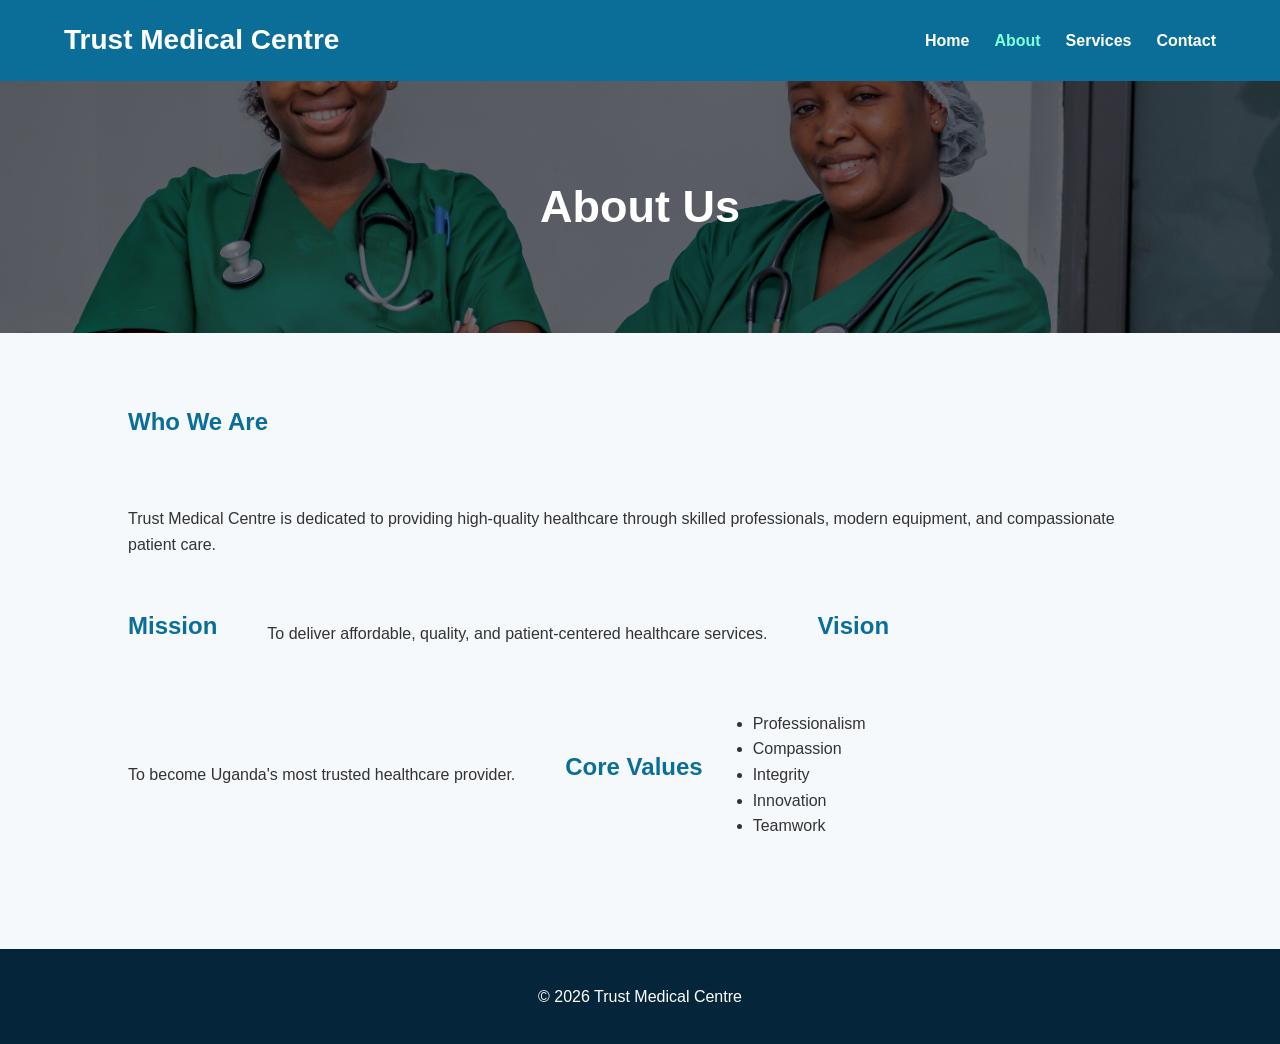
<file: about.html>
<!DOCTYPE html>
<html lang="en">
<head>
<meta charset="UTF-8">
<meta name="viewport" content="width=device-width, initial-scale=1.0">
<title>About | Trust Medical Centre</title>
<link rel="stylesheet" href="style.css">
</head>

<body>

<header>
<nav>
<div class="logo">Trust Medical Centre</div>

<ul>
<li><a href="index.html">Home</a></li>
<li><a href="about.html" class="active">About</a></li>
<li><a href="services.html">Services</a></li>
<li><a href="contact.html">Contact</a></li>
</ul>

</nav>
</header>

<section class="page-banner">
<h1>About Us</h1>
</section>

<section class="container">

<h2>Who We Are</h2>

<p>
Trust Medical Centre is dedicated to providing high-quality healthcare through skilled professionals, modern equipment, and compassionate patient care.
</p>

<h2>Mission</h2>

<p>
To deliver affordable, quality, and patient-centered healthcare services.
</p>

<h2>Vision</h2>

<p>
To become Uganda's most trusted healthcare provider.
</p>

<h2>Core Values</h2>

<ul>
<li>Professionalism</li>
<li>Compassion</li>
<li>Integrity</li>
<li>Innovation</li>
<li>Teamwork</li>
</ul>

</section>

<footer>

<p>&copy; 2026 Trust Medical Centre</p>

</footer>

</body>
</html>
</file>
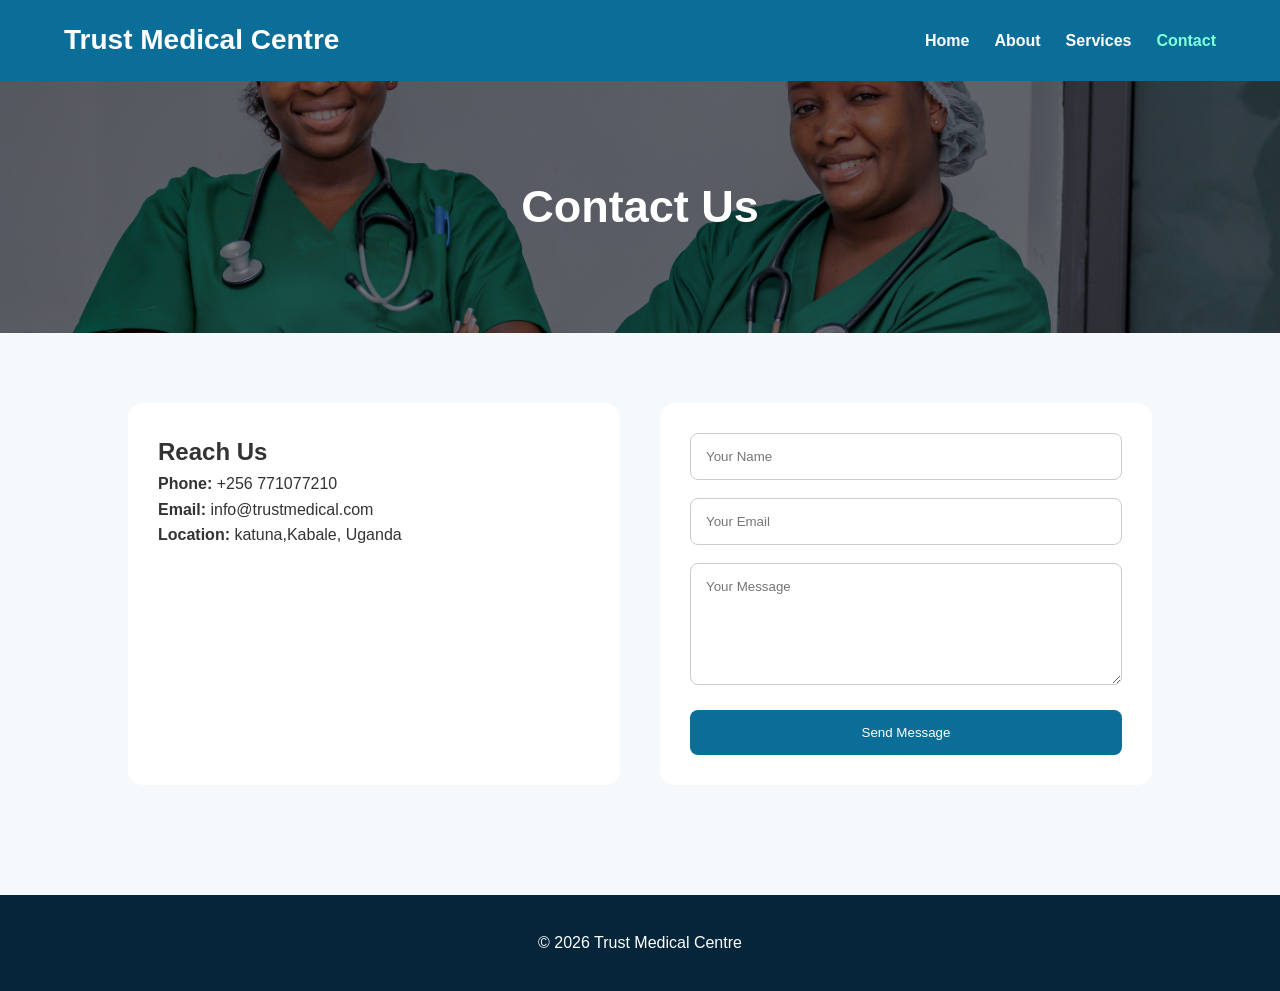
<file: contact.html>
<!DOCTYPE html>
<html lang="en">
<head>

<meta charset="UTF-8">

<meta name="viewport" content="width=device-width, initial-scale=1.0">

<title>Contact | Trust Medical Centre</title>

<link rel="stylesheet" href="style.css">

</head>

<body>

<header>

<nav>

<div class="logo">Trust Medical Centre</div>

<ul>

<li><a href="index.html">Home</a></li>
<li><a href="about.html">About</a></li>
<li><a href="services.html">Services</a></li>
<li><a href="contact.html" class="active">Contact</a></li>

</ul>

</nav>

</header>

<section class="page-banner">

<h1>Contact Us</h1>

</section>

<section class="contact-container">

<div class="contact-info">

<h2>Reach Us</h2>

<p><strong>Phone:</strong> +256 771077210</p>

<p><strong>Email:</strong> info@trustmedical.com</p>

<p><strong>Location:</strong> katuna,Kabale, Uganda</p>

</div>

<form>

<input type="text" placeholder="Your Name" required>

<input type="email" placeholder="Your Email" required>

<textarea rows="6" placeholder="Your Message"></textarea>

<button type="submit">Send Message</button>

</form>

</section>

<footer>

<p>&copy; 2026 Trust Medical Centre</p>

</footer>

</body>
</html>
</file>
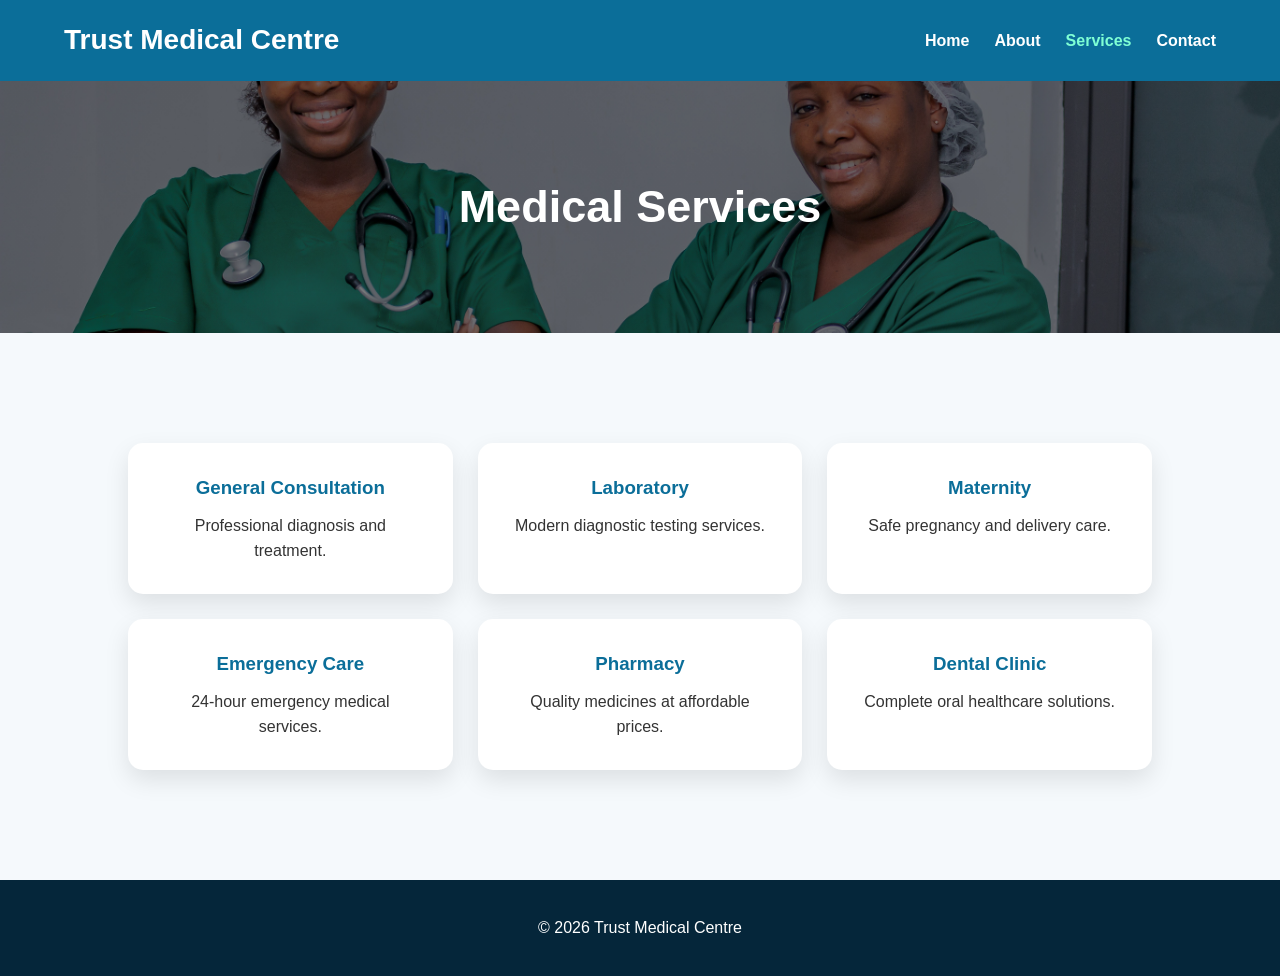
<file: services.html>
<!DOCTYPE html>
<html lang="en">
<head>
<meta charset="UTF-8">
<meta name="viewport" content="width=device-width, initial-scale=1.0">
<title>Services | Trust Medical Centre</title>

<link rel="stylesheet" href="style.css">

</head>

<body>

<header>

<nav>

<div class="logo">Trust Medical Centre</div>

<ul>

<li><a href="index.html">Home</a></li>
<li><a href="about.html">About</a></li>
<li><a href="services.html" class="active">Services</a></li>
<li><a href="contact.html">Contact</a></li>

</ul>

</nav>

</header>

<section class="page-banner">

<h1>Medical Services</h1>

</section>

<section class="services-grid">

<div class="service-card">
<h3>General Consultation</h3>
<p>Professional diagnosis and treatment.</p>
</div>

<div class="service-card">
<h3>Laboratory</h3>
<p>Modern diagnostic testing services.</p>
</div>

<div class="service-card">
<h3>Maternity</h3>
<p>Safe pregnancy and delivery care.</p>
</div>

<div class="service-card">
<h3>Emergency Care</h3>
<p>24-hour emergency medical services.</p>
</div>

<div class="service-card">
<h3>Pharmacy</h3>
<p>Quality medicines at affordable prices.</p>
</div>

<div class="service-card">
<h3>Dental Clinic</h3>
<p>Complete oral healthcare solutions.</p>
</div>

</section>

<footer>

<p>&copy; 2026 Trust Medical Centre</p>

</footer>

</body>
</html>
</file>
<file: style.css>
/* ==========================
   Trust Medical Centre
   style.css
========================== */

*{
    margin:0;
    padding:0;
    box-sizing:border-box;
    font-family:'Poppins',sans-serif;
}

html{
    scroll-behavior:smooth;
}

body{
    background:#f5f9fc;
    color:#333;
    line-height:1.6;
}

/* Navigation */

header{
    background:#0b6e99;
    position:sticky;
    top:0;
    z-index:1000;
}

nav{
    width:90%;
    margin:auto;
    display:flex;
    justify-content:space-between;
    align-items:center;
    padding:18px 0;
}

.logo{
    color:#fff;
    font-size:28px;
    font-weight:bold;
}

nav ul{
    display:flex;
    list-style:none;
}

nav ul li{
    margin-left:25px;
}

nav ul li a{
    color:white;
    text-decoration:none;
    font-weight:600;
    transition:.3s;
}

nav ul li a:hover,
.active{
    color:#7fffd4;
}

/* Hero */

.hero{
    height:90vh;
    background:
    linear-gradient(rgba(0,0,0,.55),rgba(0,0,0,.55)),
    url("images/hero.jpg") center/cover no-repeat;

    display:flex;
    justify-content:center;
    align-items:center;
    text-align:center;
    color:white;
}

.hero-text{
    animation:fadeIn 2s;
}

.hero h1{
    font-size:55px;
    margin-bottom:20px;
}

.hero p{
    max-width:700px;
    margin:auto;
    font-size:18px;
}

.btn,
.btn2{
    display:inline-block;
    margin-top:30px;
    padding:14px 35px;
    background:#0b6e99;
    color:white;
    text-decoration:none;
    border-radius:30px;
    transition:.4s;
}

.btn:hover,
.btn2:hover{
    background:#14b8a6;
    transform:translateY(-5px);
}

/* Banner */

.page-banner{
    background:
    linear-gradient(rgba(0,0,0,.5),rgba(0,0,0,.5)),
    url("images/banner.jpg") center/cover;

    color:white;
    text-align:center;
    padding:90px 20px;
}

.page-banner h1{
    font-size:45px;
}

/* General Sections */

section{
    padding:70px 10%;
}

.container{
    display:flex;
    gap:50px;
    align-items:center;
    flex-wrap:wrap;
}

.container img{
    width:450px;
    border-radius:15px;
    box-shadow:0 10px 20px rgba(0,0,0,.2);
}

.container h2{
    color:#0b6e99;
    margin-bottom:15px;
}

/* Cards */

.cards,
.services-grid,
.doctor-container{

    display:grid;

    grid-template-columns:
    repeat(auto-fit,minmax(250px,1fr));

    gap:25px;

    margin-top:40px;
}

.card,
.service-card,
.doctor{

    background:white;

    border-radius:15px;

    overflow:hidden;

    text-align:center;

    box-shadow:0 10px 25px rgba(0,0,0,.1);

    transition:.4s;

    padding-bottom:20px;

}

.card:hover,
.service-card:hover,
.doctor:hover{

    transform:translateY(-10px);

}

.card img,
.doctor img{

    width:100%;

    height:220px;

    object-fit:cover;

}

.card i{

    color:#0b6e99;

    font-size:45px;

    margin:20px;

}

.card h3,
.service-card h3,
.doctor h3{

    color:#0b6e99;

    margin-bottom:10px;

}

.service-card{

    padding:30px;

}

/* Statistics */

.statistics{

    display:grid;

    grid-template-columns:
    repeat(auto-fit,minmax(180px,1fr));

    text-align:center;

    background:#0b6e99;

    color:white;

}

.stat h2{

    font-size:45px;

}

/* Testimonial */

.testimonial{

    background:white;

    text-align:center;

}

.testimonial p{

    font-style:italic;

    font-size:20px;

    max-width:700px;

    margin:20px auto;

}

/* Emergency */

.emergency{

    text-align:center;

    background:#14b8a6;

    color:white;

}

/* Contact */

.contact-container{

    display:grid;

    grid-template-columns:
    repeat(auto-fit,minmax(320px,1fr));

    gap:40px;

}

.contact-info{

    background:white;

    padding:30px;

    border-radius:15px;

}

form{

    background:white;

    padding:30px;

    border-radius:15px;

}

input,
textarea{

    width:100%;

    padding:15px;

    margin-bottom:18px;

    border:1px solid #ccc;

    border-radius:8px;

}

button{

    background:#0b6e99;

    color:white;

    border:none;

    padding:15px;

    width:100%;

    border-radius:8px;

    cursor:pointer;

    transition:.3s;

}

button:hover{

    background:#14b8a6;

}

/* Footer */

footer{

    background:#05263a;

    color:white;

    text-align:center;

    padding:35px 20px;

    margin-top:40px;

}

.footer-content{

    display:grid;

    grid-template-columns:
    repeat(auto-fit,minmax(250px,1fr));

    gap:30px;

    margin-bottom:20px;

}

.footer-content a{

    color:white;

    text-decoration:none;

}

.footer-content a:hover{

    color:#7fffd4;

}

/* Animation */

@keyframes fadeIn{

    from{

        opacity:0;

        transform:translateY(40px);

    }

    to{

        opacity:1;

        transform:translateY(0);

    }

}

/* Responsive */

@media(max-width:768px){

nav{

    flex-direction:column;

}

nav ul{

    flex-direction:column;

    text-align:center;

}

nav ul li{

    margin:10px 0;

}

.hero h1{

    font-size:35px;

}

.container{

    flex-direction:column;

}

.container img{

    width:100%;

}

.page-banner h1{

    font-size:32px;

}

}
</file>
